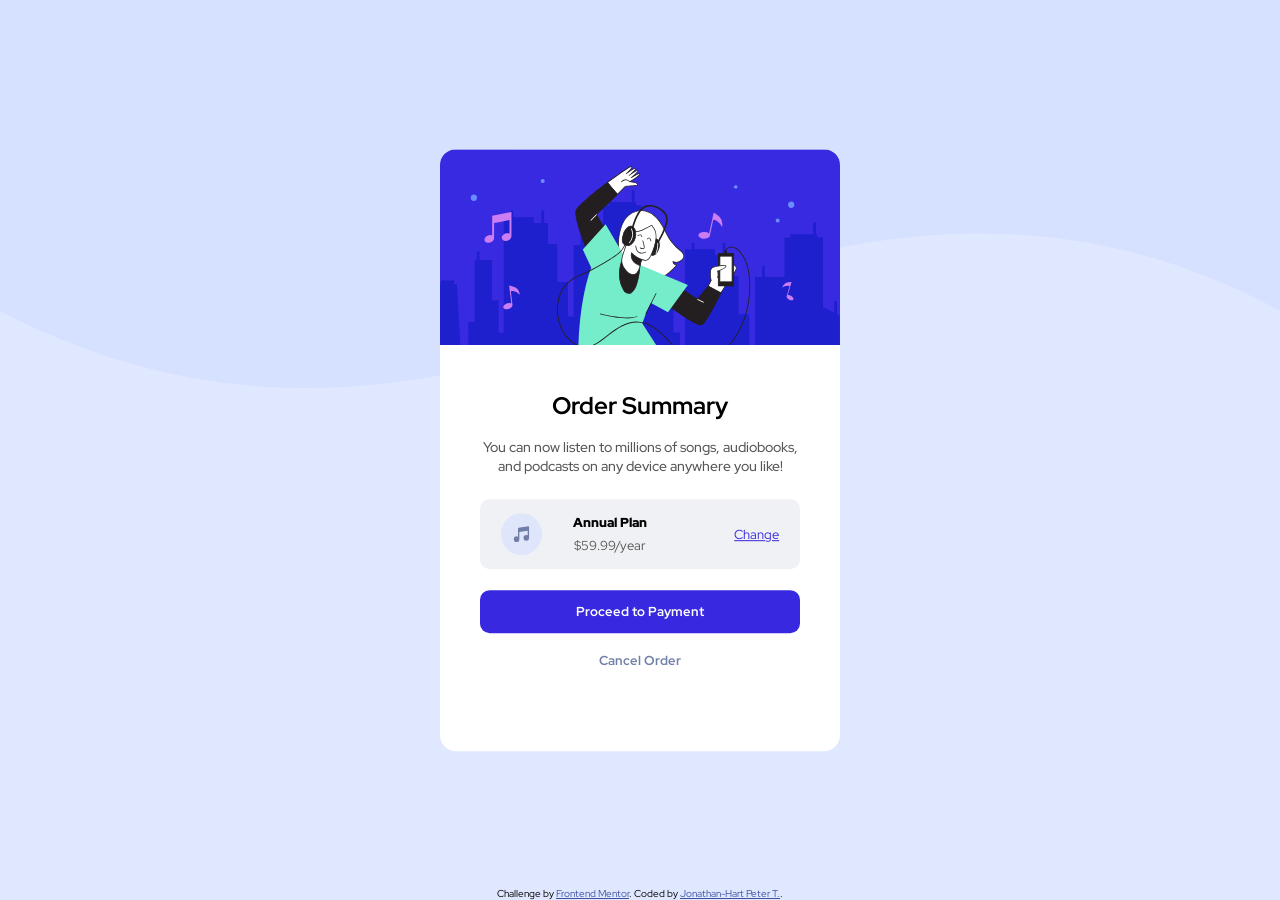
<file: index.html>
<!DOCTYPE html>
<html lang="en">
  <head>
    <meta charset="UTF-8" />
    <meta name="viewport" content="width=device-width, initial-scale=1.0" />
    <link
      rel="icon"
      type="image/png"
      sizes="32x32"
      href="./images/favicon-32x32.png" />
    <link rel="stylesheet" href="main.css" />
    <link rel="preconnect" href="https://fonts.googleapis.com" />
    <link rel="preconnect" href="https://fonts.gstatic.com" crossorigin />
    <link
      href="https://fonts.googleapis.com/css2?family=Red+Hat+Display:wght@300;500;700;900&display=swap"
      rel="stylesheet" />
    <title>Frontend Mentor | Order Summary Card</title>
    <style></style>
  </head>

  <body>
    <main class="container">
      <div class="image">
        <img src="./images/illustration-hero.svg" alt="" />
      </div>
      <div class="text">
        <h2>Order Summary</h2>
        <p>
          You can now listen to millions of songs, audiobooks, and podcasts on
          any device anywhere you like!
        </p>
        <div class="price">
          <img src="./images/icon-music.svg" alt="Music Icon" />
          <div class="order">
            <p>Annual Plan</p>
            <p>$59.99/year</p>
          </div>
          <a href="#">Change</a>
        </div>
        <a class="btn" href="#">Proceed to Payment</a>
        <a class="cancel" href="#">Cancel Order</a>
      </div>
    </main>

    <footer class="attribution">
      Challenge by
      <a href="https://www.frontendmentor.io?ref=challenge" target="_blank"
        >Frontend Mentor</a
      >. Coded by <a href="#">Jonathan-Hart Peter T.</a>.
    </footer>
  </body>
</html>
</file>
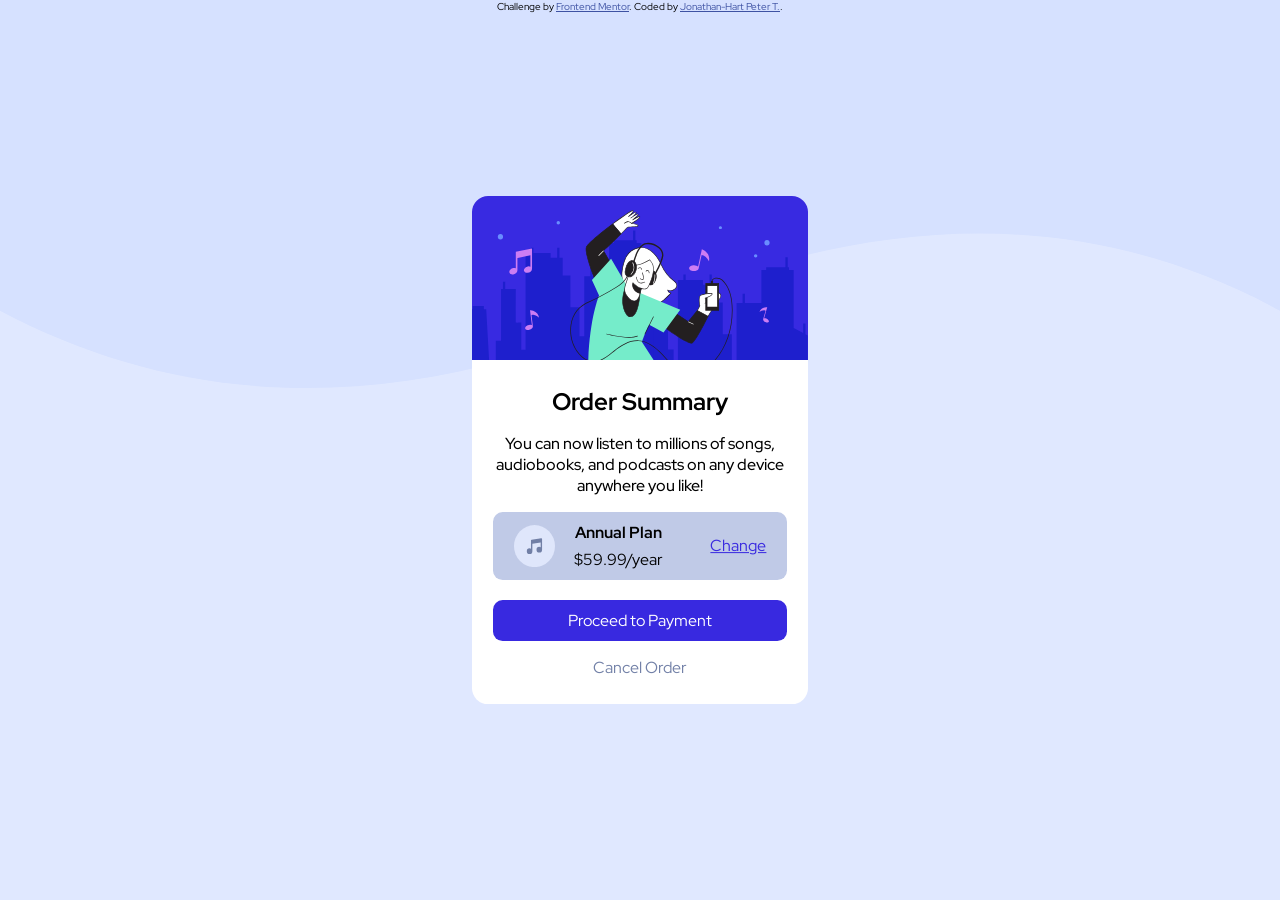
<file: order-summary-component-main/index.html>
<!DOCTYPE html>
<html lang="en">

<head>
  <meta charset="UTF-8">
  <meta name="viewport" content="width=device-width, initial-scale=1.0">
  <link rel="icon" type="image/png" sizes="32x32" href="./images/favicon-32x32.png">
  <link rel="stylesheet" href="main.css">
  <link rel="preconnect" href="https://fonts.googleapis.com">
<link rel="preconnect" href="https://fonts.gstatic.com" crossorigin>
<link href="https://fonts.googleapis.com/css2?family=Red+Hat+Display:wght@300;500;700;900&display=swap" rel="stylesheet">
  <title>Frontend Mentor | Order Summary Card</title>
  <style>

  </style>
</head>

<body>
  <main class="container">
    <div class="image">
      <img src="./images/illustration-hero.svg" alt="">
    </div>
    <div class="text">
      <h2>Order Summary</h2>
      <p> You can now listen to millions of songs, audiobooks, and podcasts on any device anywhere you like!</p>
      <div class="price">
        <img src="./images/icon-music.svg" alt="Music Icon">
        <div class="order">
          <p>Annual Plan</p>
          <p> $59.99/year</p>
        </div>
        <a href="#">Change</a>
      </div>
      <a class="btn" href="#">Proceed to Payment</a>
      <a class="cancel" href="#">Cancel Order</a>
    </div>
  </main>

  <footer class="attribution">
    Challenge by <a href="https://www.frontendmentor.io?ref=challenge" target="_blank">Frontend Mentor</a>.
    Coded by <a href="#">Jonathan-Hart Peter T.</a>.
  </footer>
</body>

</html>
</file>
<file: main.css>
* {
  margin: 0;
  padding: 0;
  box-sizing: border-box;
}

img {
  width: 100%;
}

body {
  width: 100vw;
  height: 100vh;
  background-image: url(./images/pattern-background-desktop.svg);
  background-position: center -6.25;
  background-size: contain;
  background-repeat: repeat-x;
  position: relative;
  background-color: hsl(225, 100%, 94%);
  font-family: "Red Hat Display", sans-serif;
}

main.container {
  width: 25rem;
  min-height: 20rem;
  background-color: white;
  position: absolute;
  top: 50%;
  left: 50%;
  translate: -50% -50%;
  display: grid;
  grid-template-rows: 1fr 2fr;
  border-radius: 1rem;
  text-align: center;
}
main.container > .image img {
  max-width: 25rem;
  border-top-left-radius: 1rem;
  border-top-right-radius: 1rem;
}
main.container > .text {
  max-width: 25rem;
  padding: 2.5rem;
}
main.container > .text h2 {
  margin-bottom: 1rem;
}
main.container > .text > p {
  margin-bottom: 1.5rem;
  font-weight: 500;
  font-size: 0.9rem;
  line-height: 1.2rem;
  color: #555;
}
main.container > .text .price {
  display: flex;
  justify-content: space-between;
  align-items: center;
  padding: 0.9rem 1.3rem;
  margin-bottom: 1.3rem;
  border-radius: 0.6rem;
  background-color: hsl(225, 17%, 95%);
  font-size: 0.8rem;
}
main.container > .text .price img {
  width: 2.6rem;
  height: 2.6rem;
}
main.container > .text .price .order p {
  margin-right: 3.5rem;
  color: #555;
}
main.container > .text .price .order p:first-child {
  font-weight: 900;
  margin-bottom: 0.4rem;
  color: black;
}
main.container > .text .price a {
  color: hsl(245, 75%, 52%);
}
main.container > .text .price a:hover {
  color: hsl(224, 56%, 58%);
  text-decoration: none;
}
main.container > .text a.btn {
  display: block;
  padding: 0.8rem 1.3rem;
  border-radius: 0.6rem;
  text-decoration: none;
  margin-bottom: 1rem;
  font-size: 0.8rem;
  color: white;
  background-color: hsl(245, 75%, 52%);
  font-weight: bold;
}
main.container > .text a.btn:hover {
  background-color: hsl(224, 56%, 58%);
}
main.container > .text a.cancel {
  text-decoration: none;
  color: hsl(224, 23%, 55%);
  font-size: 0.8rem;
  font-weight: bold;
}
main.container > .text a.cancel:hover {
  color: hsl(223, 58%, 14%);
}
main.container ~ footer.attribution {
  font-size: 0.6rem;
  text-align: center;
  position: absolute;
  bottom: 0;
  width: 100%;
  text-align: center;
}
main.container ~ footer.attribution a {
  color: hsl(228, 45%, 44%);
}

@media (max-width: 500px) {
  body {
    background-image: url(./images/pattern-background-mobile.svg);
    background-position: center 0;
  }
  main.container {
    width: 21rem;
    min-height: 20rem;
  }
  main.container > .image img {
    max-width: 21rem;
    border-top-left-radius: 1rem;
    border-top-right-radius: 1rem;
  }
  main.container > .text {
    max-width: 21rem;
    padding: 2rem;
  }
}
</file>
<file: order-summary-component-main/main.css>
* {
  margin: 0;
  padding: 0;
  box-sizing: border-box;
}

img {
  width: 100%;
}

body {
  width: 100vw;
  height: 100vh;
  background-image: url(./images/pattern-background-desktop.svg);
  background-position: center -6.25;
  background-size: contain;
  background-repeat: repeat-x;
  position: relative;
  background-color: hsl(225deg, 100%, 94%);
  font-family: "Red Hat Display", sans-serif;
}

main.container {
  max-width: 21rem;
  min-height: 22rem;
  background-color: white;
  position: absolute;
  top: 50%;
  left: 50%;
  translate: -50% -50%;
  display: grid;
  grid-template-rows: 1fr 2fr;
  border-radius: 1rem;
  text-align: center;
}
main.container > .image img {
  max-width: 21rem;
  border-top-left-radius: 1rem;
  border-top-right-radius: 1rem;
}
main.container > .text {
  max-width: 21rem;
  padding: 1.3rem;
}
main.container > .text h2 {
  margin-bottom: 1rem;
}
main.container > .text > p {
  margin-bottom: 1rem;
  font-weight: 500;
}
main.container > .text .price {
  display: flex;
  justify-content: space-between;
  align-items: center;
  padding: 0.6rem 1.3rem;
  margin-bottom: 1.3rem;
  border-radius: 0.6rem;
  background-color: hsl(225deg, 45%, 83%);
}
main.container > .text .price img {
  width: 2.6rem;
  height: 2.6rem;
}
main.container > .text .price .order p {
  margin-right: 1.8rem;
}
main.container > .text .price .order p:first-child {
  font-weight: 700;
  margin-bottom: 0.4rem;
}
main.container > .text .price a {
  color: hsl(245deg, 75%, 52%);
}
main.container > .text .price a:hover {
  color: hsl(224deg, 23%, 55%);
  text-decoration: none;
}
main.container > .text a.btn {
  display: block;
  padding: 0.6rem 1.3rem;
  border-radius: 0.6rem;
  text-decoration: none;
  margin-bottom: 1rem;
  color: white;
  background-color: hsl(245deg, 75%, 52%);
}
main.container > .text a.btn:hover {
  background-color: hsl(224deg, 23%, 55%);
}
main.container > .text a.cancel {
  text-decoration: none;
  color: hsl(224deg, 23%, 55%);
}
main.container > .text a.cancel:hover {
  color: hsl(223deg, 47%, 23%);
}
main.container ~ footer.attribution {
  font-size: 0.6rem;
  text-align: center;
}
main.container ~ footer.attribution a {
  color: hsl(228deg, 45%, 44%);
}

@media (max-width: 500px) {
  body {
    background-image: url(./images/pattern-background-mobile.svg);
    background-position: center 0;
  }
}
</file>
